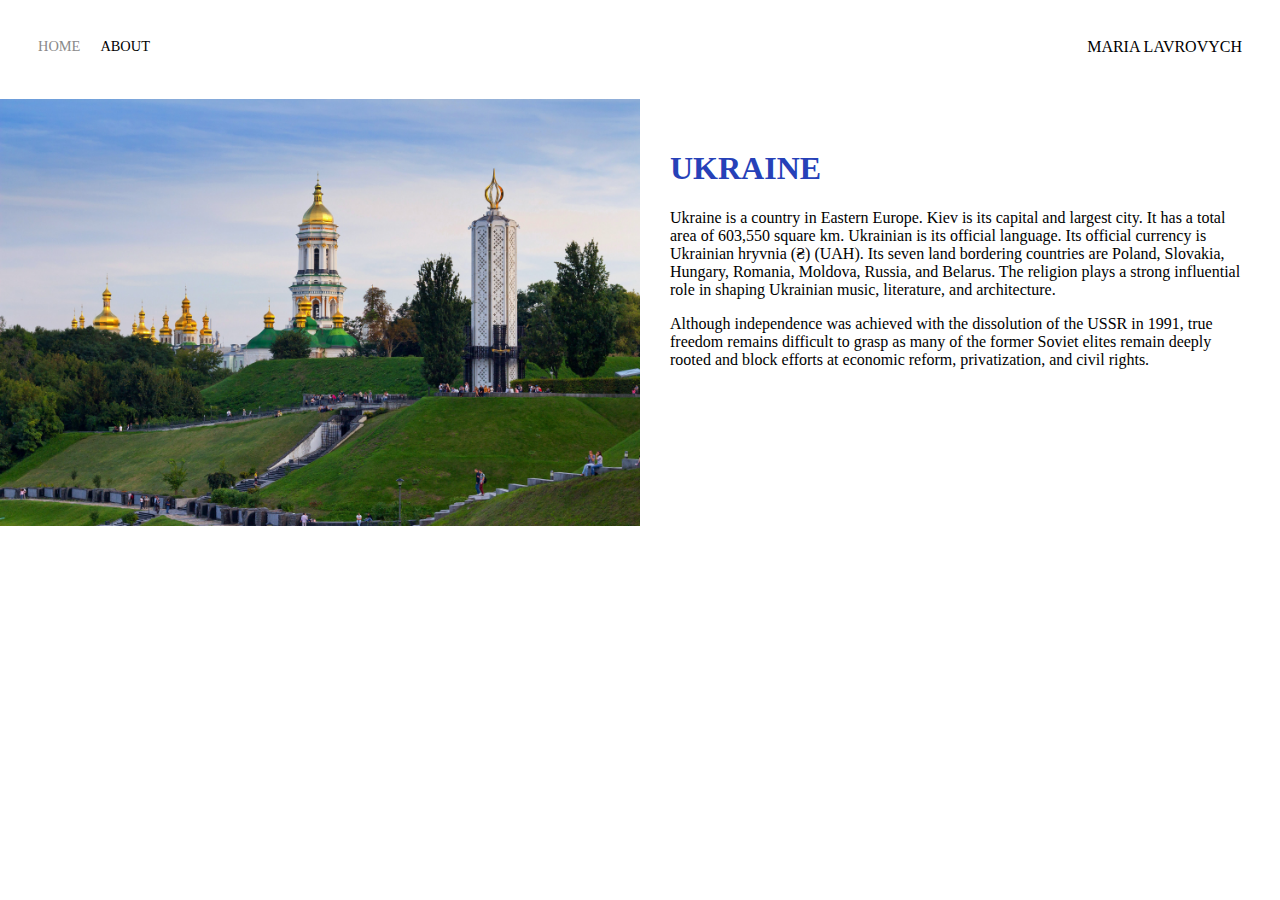
<file: about.html>
<!DOCTYPE html>
<html lang="en">

<head>
    <meta charset="UTF-8">
    <title>About</title>
    <link href="https://fonts.googleapis.com/css?family=Lato" rel="stylesheet">
    <link rel="stylesheet" href="styles.css">
</head>

<body>
    <div class="container">
      <div class="nav-wrapper">
        <div class="left-side">
          <div class="nav-link-wrapper">
            <a href="index.html">Home</a>
          </div>
  
          <div class="nav-link-wrapper active-nav-link">
            <a href="about.html">About</a>
          </div>
        </div>
  
        <div class="right-side">
          <div class="brand">
            MARIA LAVROVYCH
          </div>
        </div>
      </div>
  
      <div class="content-wrapper">
        <div class="two-column-wrapper">
          <div class="profile-image-wrapper">
            <img src="images/profile.jpg" alt="">
          </div>
  
          <div class="profile-content-wrapper">
            <h1>UKRAINE</h1>
            <p>Ukraine is a country in Eastern Europe. Kiev is its capital and largest city. 
                It has a total area of 603,550 square km. Ukrainian is its official language. 
                Its official currency is Ukrainian hryvnia (₴) (UAH). Its seven land bordering countries are 
                Poland, Slovakia, Hungary, Romania, Moldova, Russia, and Belarus. 
                The religion plays a strong influential role in shaping Ukrainian music, literature, 
                and architecture. 
            </p>
  
            <p>Although independence was achieved with the dissolution of the USSR in 1991, 
                true freedom remains difficult to grasp as many of the former Soviet elites remain deeply rooted 
                and block efforts at economic reform, privatization, and civil rights.</p>
          </div>
        </div>
      </div>
    </div>
  
  </body>
  
  </html>
</file>
<file: styles.css>
/* Master styles */
body {
    /* font-family: "Lato", sans-serif; */
    margin: 0px;
}

.container {
    display: grid;
    grid-template-columns: 1fr;
}

/* Nav styles */
.nav-wrapper {
    display:flex;
    justify-content: space-between;
    padding: 38px;
}

.left-side {
    display:flex;
}

.nav-wrapper > .left-side > div {
    margin-right: 20px;
    text-transform: uppercase;
    font-size: 0.9rem;
}

.nav-link-wrapper {
    height: 22px;
    border-bottom: 1px solid transparent;
    transition: border-bottom 0.5s;
}

.active-nav-link a {
    color: black !important
}

.nav-link-wrapper a {
    color: #8a8a8a;
    text-decoration: none;
    transition: color 0.5s;
}

.nav-link-wrapper:hover {
    border-bottom: 1px solid black;
}

.nav-link-wrapper a:hover {
    color: black;
}

/* Portfolio styles */

.portfolio-items-wrapper {
    display: grid;
    grid-template-columns: 1fr 1fr 1fr;
}

.portfolio-item-wrapper {
    position: relative;
}

.portfolio-img-background {
    background-size: cover;
    background-position: center;
    background-repeat: no-repeat;
    height: 350px;
    width: 100%;
}

.img-text-wrapper {
    position: absolute;
    top: 0;
    display: flex;
    flex-direction: column;
    justify-content: center;
    align-items: center;
    height: 100%;
    text-align: center;
    padding-left: 100%;
    padding-right: 100%;
}

.img-text-wrapper .subtitle {
    transition: 1s;
    color: transparent;
}

.image-blur {
    transition: 1s;
    filter: brightness(10%);
}

.img-text-wrapper:hover .subtitle {
    color: lightgreen;
    font-weight: 600;
}

.logo-wrapper img {
    width: 50%;
    margin-bottom: 20px;;
}

.two-column-wrapper {
    display: grid;
    grid-template-columns: 1fr 1fr;
}

.profile-image-wrapper img {
    width: 100%;
}

.profile-content-wrapper {
    padding: 30px;
}

.profile-content-wrapper h1 {
    color: rgb(38, 65, 184);
}
</file>
